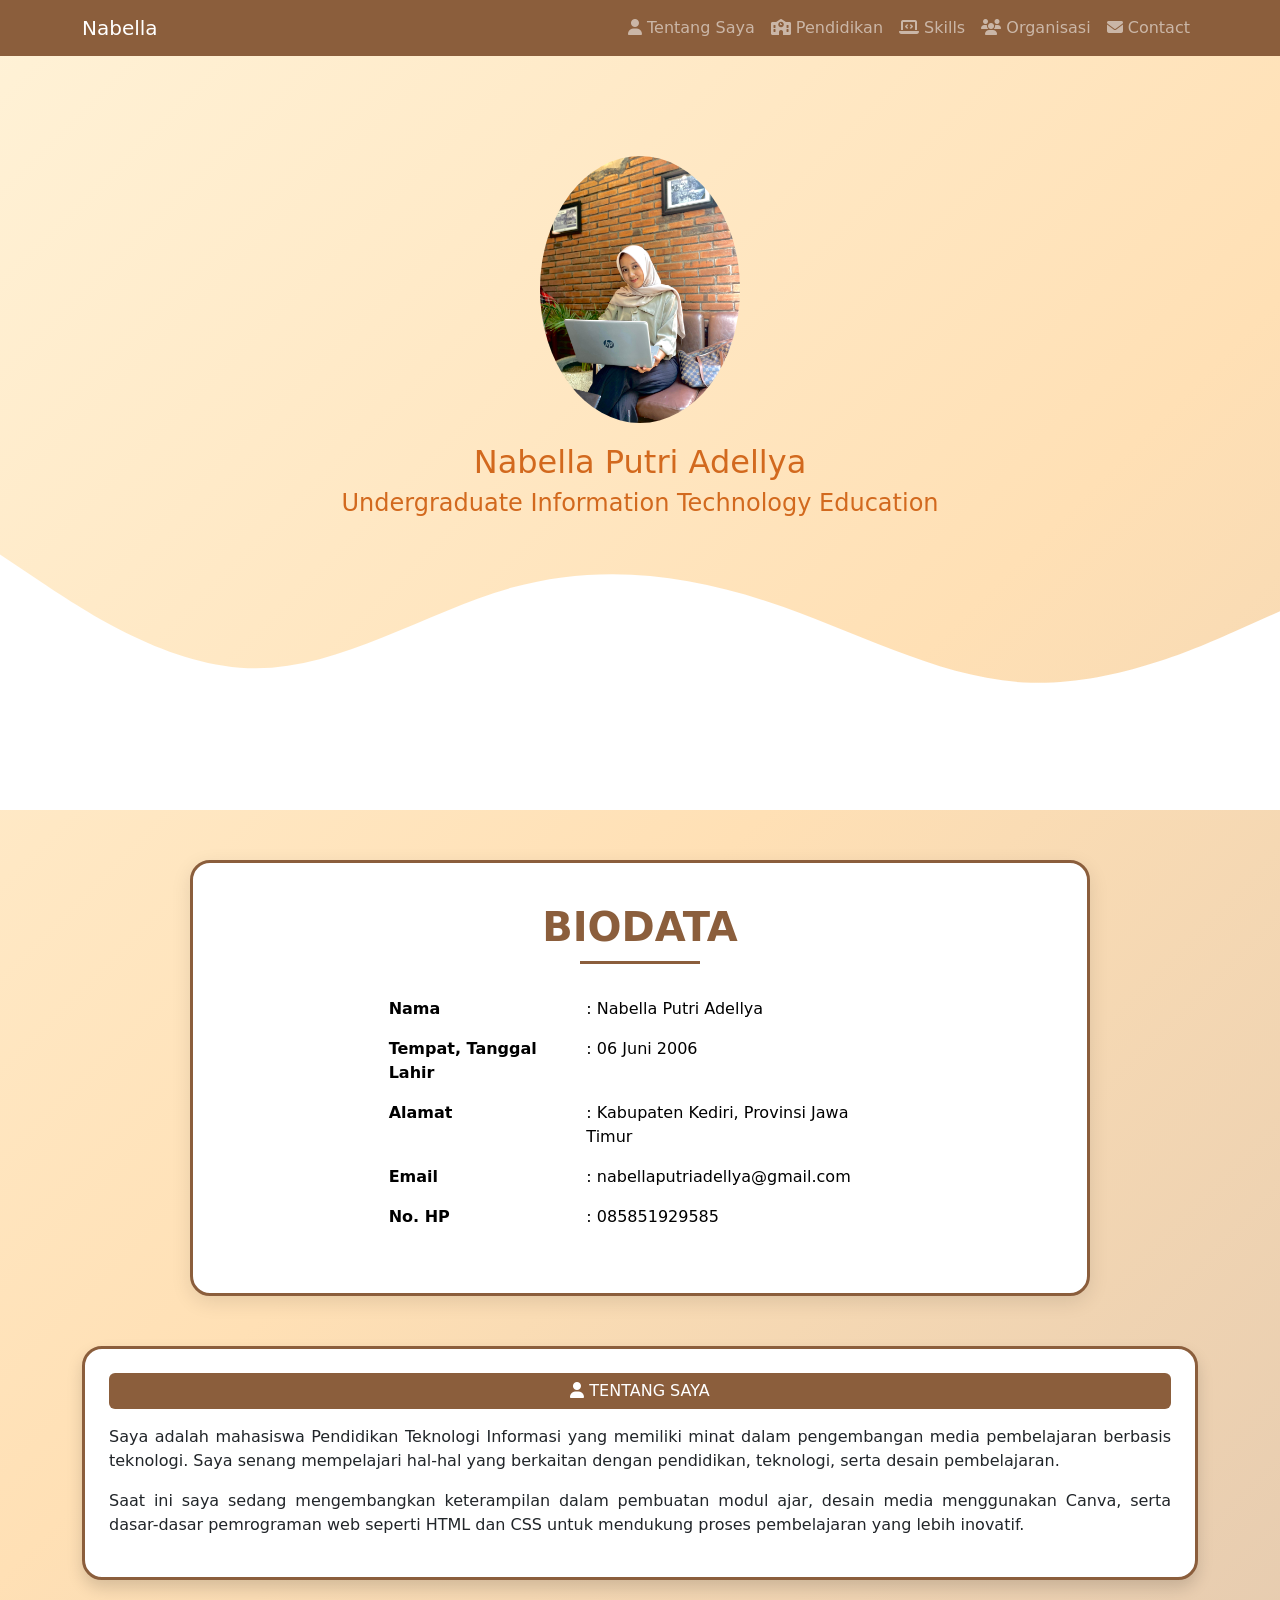
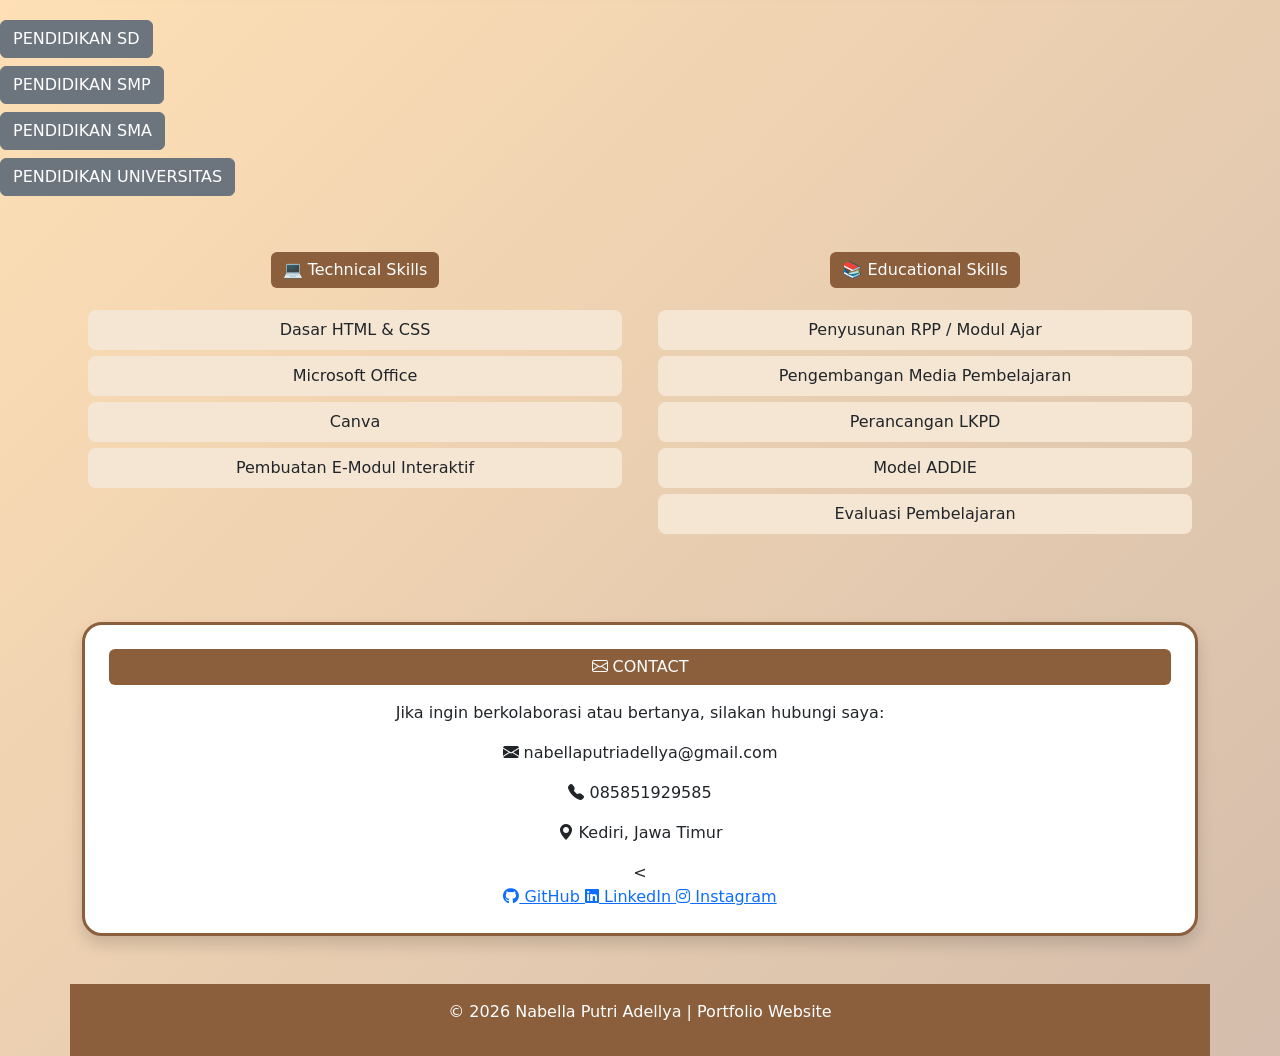
<file: index.html>
<!doctype html>
<html lang="en">
  <head>
    <!-- Required meta tags -->
    <meta charset="utf-8">
    <meta name="viewport" content="width=device-width, initial-scale=1">

    <!-- Bootstrap CSS -->
    <link href="https://cdn.jsdelivr.net/npm/bootstrap@5.0.2/dist/css/bootstrap.min.css" 
    rel="stylesheet" 
    integrity="sha384-EVSTQN3/azprG1Anm3QDgpJLIm9Nao0Yz1ztcQTwFspd3yD65VohhpuuCOmLASjC" 
    crossorigin="anonymous"
    />

    <!-- Bootstrap Icons -->
    <link href="https://cdn.jsdelivr.net/npm/bootstrap-icons@1.11.3/font/bootstrap-icons.css" rel="stylesheet">

    <!-- CSS Kamu -->
    <link rel="stylesheet" href="assets/style/apps.css">
<link rel="stylesheet" href="https://cdnjs.cloudflare.com/ajax/libs/font-awesome/6.5.0/css/all.min.css">
    <title>Nabella Profile</title>
  </head>
  <body>
  <nav class="navbar navbar-expand-lg navbar-dark" style="background-color:#8B5E3C;">
  <div class="container">
    <a class="navbar-brand" href="#">Nabella</a>

    <button class="navbar-toggler" type="button" data-bs-toggle="collapse" data-bs-target="#navbarNav">
      <span class="navbar-toggler-icon"></span>
    </button>

    <div class="collapse navbar-collapse" id="navbarNav">

      <ul class="navbar-nav ms-auto">

        <li class="nav-item">
          <a class="nav-link" href="#about">
          <i class="fa-solid fa-user"></i> Tentang Saya
          </a>
        </li>

        <li class="nav-item">
          <a class="nav-link" href="#education">
          <i class="fa-solid fa-school"></i> Pendidikan
          </a>
        </li>

        <li class="nav-item">
          <a class="nav-link" href="#skills">
          <i class="fa-solid fa-laptop-code"></i> Skills
          </a>
        </li>

        <a class="nav-link" href="organisasi.html">
<i class="fa-solid fa-users"></i> Organisasi
</a>

        <li class="nav-item">
          <a class="nav-link" href="#contact">
          <i class="fa-solid fa-envelope"></i> Contact
          </a>
        </li>

      </ul>

    </div>
  </div>
</nav>
<section>
<div class="container">
  <div class="profile text-center">
    <img width="200px" 
         class="rounded-circle" 
         src="assets/style/image/profile.jpeg"
         alt=""/>

    <h2>Nabella Putri Adellya</h2>
    <h4>Undergraduate Information Technology Education</h4>
  </div>
</div>
</section>
<svg xmlns="http://www.w3.org/2000/svg" viewBox="0 0 1440 320"><path fill="#ffffff" fill-opacity="1" d="M0,32L48,64C96,96,192,160,288,160C384,160,480,96,576,69.3C672,43,768,53,864,85.3C960,117,1056,171,1152,176C1248,181,1344,139,1392,117.3L1440,96L1440,320L1392,320C1344,320,1248,320,1152,320C1056,320,960,320,864,320C768,320,672,320,576,320C480,320,384,320,288,320C192,320,96,320,48,320L0,320Z"
  ></path>
</svg>
<section id="about" class="ABOUT">
  
</section>
<section id="biodata" class="BIODATA">
<h1 class="text-center">BIODATA</h1>

<div class="container mt-4">
  <div class="row justify-content-center">
    <div class="col-md-8">

      <table class="table table-borderless">
        <tr>
          <th>Nama</th>
          <td>: Nabella Putri Adellya</td>
        </tr>

        <tr>
          <th>Tempat, Tanggal Lahir</th>
          <td>: 06 Juni 2006</td>
        </tr>

        <tr>
          <th>Alamat</th>
          <td>: Kabupaten Kediri, Provinsi Jawa Timur</td>
        </tr>

        <tr>
          <th>Email</th>
          <td>: nabellaputriadellya@gmail.com</td>
        </tr>

        <tr>
          <th>No. HP</th>
          <td>: 085851929585</td>
        </tr>

      </table>

    </div>
  </div>
</div>
</section>
 <section id="about" class="container mt-5">

<div class="card shadow p-4" style="border-radius:20px; border:3px solid #8B5E3C;">

<h5 class="btn btn-brown mb-3">
<i class="fa-solid fa-user"></i> TENTANG SAYA
</h5>

<p style="text-align:justify;">
Saya adalah mahasiswa Pendidikan Teknologi Informasi yang memiliki minat dalam
pengembangan media pembelajaran berbasis teknologi. Saya senang mempelajari
hal-hal yang berkaitan dengan pendidikan, teknologi, serta desain pembelajaran.
</p>

<p style="text-align:justify;">
Saat ini saya sedang mengembangkan keterampilan dalam pembuatan modul ajar,
desain media menggunakan Canva, serta dasar-dasar pemrograman web seperti
HTML dan CSS untuk mendukung proses pembelajaran yang lebih inovatif.
</p>

</div>

</section>
<section id="education" class="pendidikan">

</section>
<button type="button" 
class="btn btn-secondary mb-2"
data-bs-toggle="modal"
data-bs-target="#modalSD">
PENDIDIKAN SD
</button>
</button>
</button>
  <div class="container text-center"></div>
<button type="button" 
class="btn btn-secondary mb-2" 
data-bs-toggle="modal" 
data-bs-target="#modalSMP">
PENDIDIKAN SMP
</button>
 <div class="container text-center"></div>
<button type="button" 
class="btn btn-secondary mb-2" 
data-bs-toggle="modal" 
data-bs-target="#modalSMA">
PENDIDIKAN SMA
</button>

 <div class="container text-center"></div>
<button type="button" 
class="btn btn-secondary mb-2" 
data-bs-toggle="modal" 
data-bs-target="#modalUNIV">
PENDIDIKAN UNIVERSITAS
</button>


<div class="modal fade" id="modalSD" tabindex="-1">
  <div class="modal-dialog">
    <div class="modal-content">
      <div class="modal-header">
        <h5 class="modal-title">SDN RembangKepuh</h5>
        <button type="button" class="btn-close" data-bs-dismiss="modal"></button>
      </div>
      <div class="modal-body">
        Rangking di kelas, Juara lomba fashion show
      </div>
    </div>
  </div>
</div>
 <div class="modal fade" id="modalSMP" tabindex="-1">
  <div class="modal-dialog">
    <div class="modal-content">
      <div class="modal-header">
        <h5 class="modal-title">SMPN 1 Ngadiluwih</h5>
        <button type="button" class="btn-close" data-bs-dismiss="modal"></button>
      </div>

      <div class="modal-body">
        <p><strong>Started On :</strong> 2018</p>
        <p><strong>Finished On :</strong> 2021</p>
        <hr>
        <p>Aktif OSIS</p>
        <p>Rangking Di Kelas</p>
      </div>

    </div>
  </div>
</div>

    </div>
    <div class="modal fade" id="modalSMA" tabindex="-1">
  <div class="modal-dialog">
    <div class="modal-content">
      <div class="modal-header">
        <h5 class="modal-title">SMAN 1 Kandat</h5>
        <button type="button" class="btn-close" data-bs-dismiss="modal"></button>
      </div>
      <div class="modal-body">
        2021 - 2024 <br>
        Jurusan: MIPA <br>
        Kegiatan:Karya Ilmiah, Organisasi
      </div>
    </div>
  </div>
</div>

<div class="modal fade" id="modalUNIV" tabindex="-1">
  <div class="modal-dialog">
    <div class="modal-content">
      <div class="modal-header">
        <h5 class="modal-title">Universitas Negeri Surabaya</h5>
        <button type="button" class="btn-close" data-bs-dismiss="modal"></button>
      </div>
      <div class="modal-body">
        2024 - Sekarang <br>
        Program Studi: Pendidikan Teknologi Informasi <br>
        Semester: 4
      </div>
    </div>
  </div>
</div>
 <div class="container">
  <div class="row">
<section id="skills" class="skills">

</section>
   <div class="container mt-5">
  <div class="row text-center">

    <!-- Technical Skills -->
    <div class="col-md-6 mb-4">
      <h4 class="btn btn-brown mb-3">💻 Technical Skills</h4>
      <ul class="list-unstyled skill-list">
        <li>Dasar HTML & CSS</li>
        <li>Microsoft Office</li>
        <li>Canva</li>
        <li>Pembuatan E-Modul Interaktif</li>
      </ul>
    </div>

    <!-- Educational Skills -->
    <div class="col-md-6 mb-4">
      <h4 class="btn btn-brown mb-3">📚 Educational Skills</h4>
      <ul class="list-unstyled skill-list">
        <li>Penyusunan RPP / Modul Ajar</li>
        <li>Pengembangan Media Pembelajaran</li>
        <li>Perancangan LKPD</li>
        <li>Model ADDIE</li>
        <li>Evaluasi Pembelajaran</li>
      </ul>
    </div>
<section id="contact" class="container mt-5">
  <div class="card shadow p-4 text-center" style="border-radius:20px; border:3px solid #8B5E3C;">

    <h4 class="btn btn-brown mb-3">
      <i class="bi bi-envelope"></i> CONTACT
    </h4>

    <p>Jika ingin berkolaborasi atau bertanya, silakan hubungi saya:</p>

    <p><i class="bi bi-envelope-fill"></i> nabellaputriadellya@gmail.com</p>
    <p><i class="bi bi-telephone-fill"></i> 085851929585</p>
    <p><i class="bi bi-geo-alt-fill"></i> Kediri, Jawa Timur</p>

    <<div class="social-links">
    <a href="https://github.com/24050974080-netizen" target="_blank">
        <i class="fab fa-github"></i> GitHub
    </a>

    <a href="https://www.linkedin.com/in/nabella-putri-adellya-5900493b1" target="_blank">
        <i class="fab fa-linkedin"></i> LinkedIn
    </a>

    <a href="https://www.instagram.com/das_istnabell" target="_blank">
        <i class="fab fa-instagram"></i> Instagram
    </a>
</div>
  </div>
</section>
  </div>
</div>
<footer class="text-center mt-5 p-3" style="background-color:#8B5E3C; color:white;">
  <p>© 2026 Nabella Putri Adellya | Portfolio Website</p>
</footer>
  </div>
</div>
</section>
    <!-- Optional JavaScript; choose one of the two! -->

    <!-- Option 1: Bootstrap Bundle with Popper -->
    <script src="https://cdn.jsdelivr.net/npm/bootstrap@5.0.2/dist/js/bootstrap.bundle.min.js" integrity="sha384-MrcW6ZMFYlzcLA8Nl+NtUVF0sA7MsXsP1UyJoMp4YLEuNSfAP+JcXn/tWtIaxVXM" crossorigin="anonymous"></script>

    <!-- Option 2: Separate Popper and Bootstrap JS -->
    <!--
    <script src="https://cdn.jsdelivr.net/npm/@popperjs/core@2.9.2/dist/umd/popper.min.js" integrity="sha384-IQsoLXl5PILFhosVNubq5LC7Qb9DXgDA9i+tQ8Zj3iwWAwPtgFTxbJ8NT4GN1R8p" crossorigin="anonymous"></script>
    <script src="https://cdn.jsdelivr.net/npm/bootstrap@5.0.2/dist/js/bootstrap.min.js" integrity="sha384-cVKIPhGWiC2Al4u+LWgxfKTRIcfu0JTxR+EQDz/bgldoEyl4H0zUF0QKbrJ0EcQF" crossorigin="anonymous"></script>
    -->
  </body>
</html>
</file>
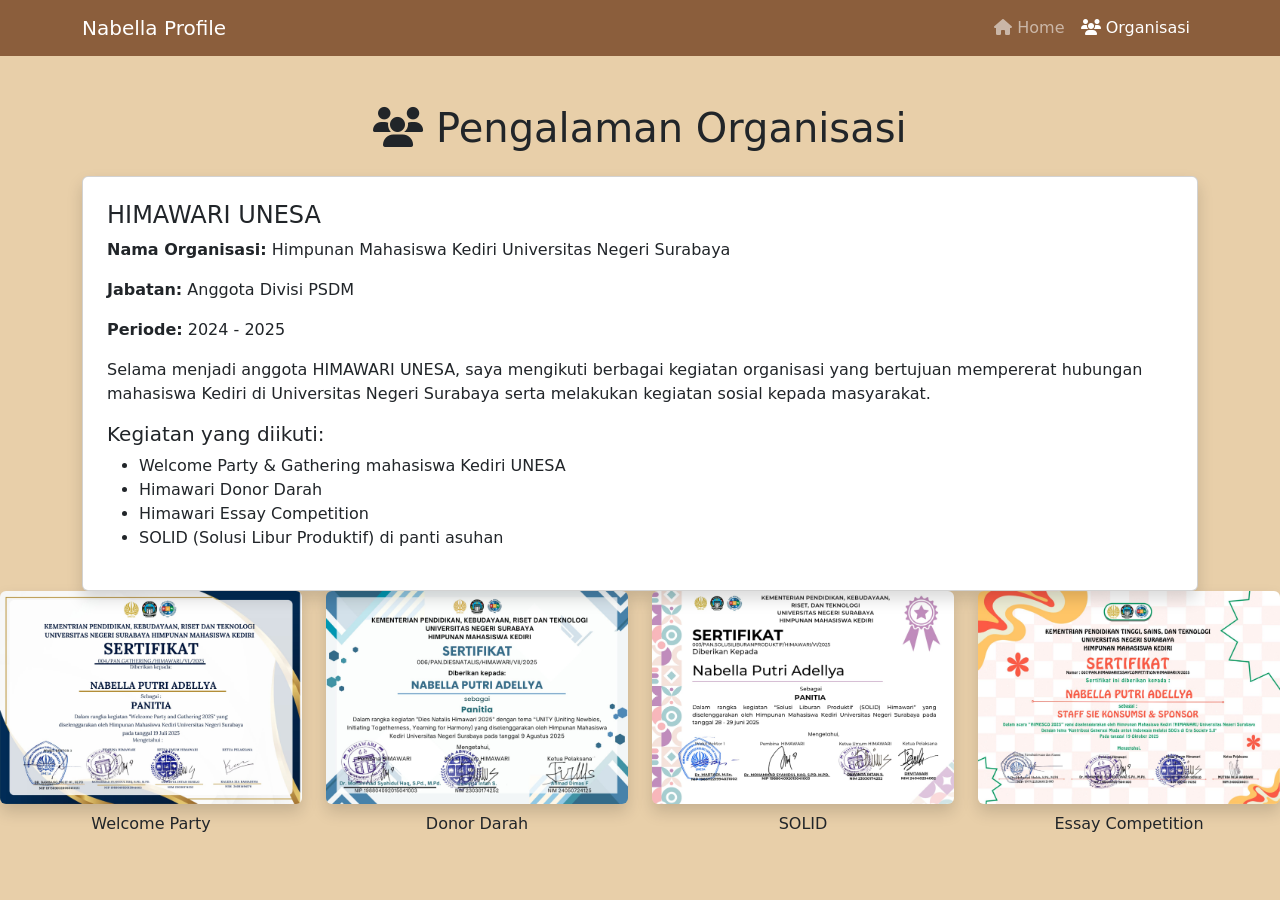
<file: organisasi.html>
<!DOCTYPE html>
<html lang="en">
<head>

<meta charset="UTF-8">
<meta name="viewport" content="width=device-width, initial-scale=1.0">

<title>Pengalaman Organisasi</title>

<link href="https://cdn.jsdelivr.net/npm/bootstrap@5.0.2/dist/css/bootstrap.min.css" rel="stylesheet">

<link rel="stylesheet" href="assets/style/apps.css">

<link rel="stylesheet" href="https://cdnjs.cloudflare.com/ajax/libs/font-awesome/6.5.0/css/all.min.css">

</head>

<body style="background:#e8cfa9;">


<!-- NAVBAR -->

<nav class="navbar navbar-expand-lg navbar-dark" style="background:#8B5E3C;">
<div class="container">

<a class="navbar-brand" href="index.html">Nabella Profile</a>

<button class="navbar-toggler" type="button" data-bs-toggle="collapse" data-bs-target="#navbarNav">
<span class="navbar-toggler-icon"></span>
</button>

<div class="collapse navbar-collapse" id="navbarNav">

<ul class="navbar-nav ms-auto">

<li class="nav-item">
<a class="nav-link" href="index.html">
<i class="fa-solid fa-house"></i> Home
</a>
</li>

<li class="nav-item">
<a class="nav-link active" href="organisasi.html">
<i class="fa-solid fa-users"></i> Organisasi
</a>
</li>

</ul>

</div>
</div>
</nav>



<!-- SECTION ORGANISASI -->

<section class="container mt-5">

<h1 class="text-center mb-4">
<i class="fa-solid fa-users"></i> Pengalaman Organisasi
</h1>

<div class="card shadow p-4">

<h4>HIMAWARI UNESA</h4>

<p><b>Nama Organisasi:</b> Himpunan Mahasiswa Kediri Universitas Negeri Surabaya</p>

<p><b>Jabatan:</b> Anggota Divisi PSDM</p>

<p><b>Periode:</b> 2024 - 2025</p>

<p>
Selama menjadi anggota HIMAWARI UNESA, saya mengikuti berbagai kegiatan organisasi
yang bertujuan mempererat hubungan mahasiswa Kediri di Universitas Negeri Surabaya
serta melakukan kegiatan sosial kepada masyarakat.
</p>

<h5>Kegiatan yang diikuti:</h5>

<ul>
<li>Welcome Party & Gathering mahasiswa Kediri UNESA</li>
<li>Himawari Donor Darah</li>
<li>Himawari Essay Competition</li>
<li>SOLID (Solusi Libur Produktif) di panti asuhan</li>
</ul>

</div>

</section>



<!-- SERTIFIKAT -->
<div class="row text-center">

<div class="col-md-3">
<img src="assets/style/image/welcome.jpeg" class="img-fluid rounded shadow">
<p class="mt-2">Welcome Party</p>
</div>

<div class="col-md-3">
<img src="assets/style/image/donor.jpeg" class="img-fluid rounded shadow">
<p class="mt-2">Donor Darah</p>
</div>

<div class="col-md-3">
<img src="assets/style/image/solid.jpeg" class="img-fluid rounded shadow">
<p class="mt-2">SOLID</p>
</div>

<div class="col-md-3">
<img src="assets/style/image/essay.jpeg" class="img-fluid rounded shadow">
<p class="mt-2">Essay Competition</p>
</div>

</div>





<script src="https://cdn.jsdelivr.net/npm/bootstrap@5.0.2/dist/js/bootstrap.bundle.min.js"></script>

</body>
</html>
</file>
<file: assets/style/apps.css>
body {
  background: linear-gradient(135deg, #FFF2D7 0%, #FFE0B5 40%, #D4BDAC 100%);
}

/* Profile Section */
.profile {
  display: flex;
  justify-content: center;
  align-items: center;
  flex-direction: column;
  margin-top: 100px;
}

.profile img {
  width: 200px;
}

.profile h2 {
  color: chocolate;
  margin-top: 20px;
}

.profile h4 {
  color: chocolate;
}
.BIODATA {
   background-color: #fff;
}
.btn-brown {
  background-color: #8B5E3C;
  color: white;
  border: none;
}

.btn-brown:hover {
  background-color: #6f472d;
  color: white;
}
/* Fade in seluruh halaman */
body {
  animation: fadeIn 1.5s ease-in-out;
}

@keyframes fadeIn {
  from {
    opacity: 0;
  }
  to {
    opacity: 1;
  }
}
.BIODATA {
  padding-top: 80px;
  padding-bottom: 80px;
}

.biodata-card {
  background-color: #ffffff;
  border-radius: 20px;
  box-shadow: 0 10px 25px rgba(0,0,0,0.1);
  max-width: 700px;
}

.biodata-card h3 {
  color: #8B5E3C;
  border-bottom: 2px solid #8B5E3C;
  display: inline-block;
  padding-bottom: 5px;
}
.skills-title {
    background-color: #8b5e3c; /* coklat */
    color: white;
    padding: 10px 15px;
    border-radius: 8px;
    margin-bottom: 15px;
    font-weight: bold;
}
.skill-list li{
    padding:8px;
    margin:6px;
    background-color:#f5e6d3;
    border-radius:8px;
    transition:0.3s;
}

.skill-list li:hover{
    background-color:#d4bdac;
    transform:scale(1.05);
}
.BIODATA{
background-color:#fff;
padding:40px;
border-radius:20px;
box-shadow:0 6px 20px rgba(0,0,0,0.1);
border:3px solid #8B5E3C;
max-width:900px;
margin:auto;
margin-top:50px;
margin-bottom:50px;
}
.BIODATA h1{
color:#8B5E3C;
font-weight:bold;
margin-bottom:25px;
position:relative;
}

.BIODATA h1::after{
content:"";
display:block;
width:120px;
height:3px;
background:#8B5E3C;
margin:10px auto;
}
section{
margin-top:40px;
}
</file>
